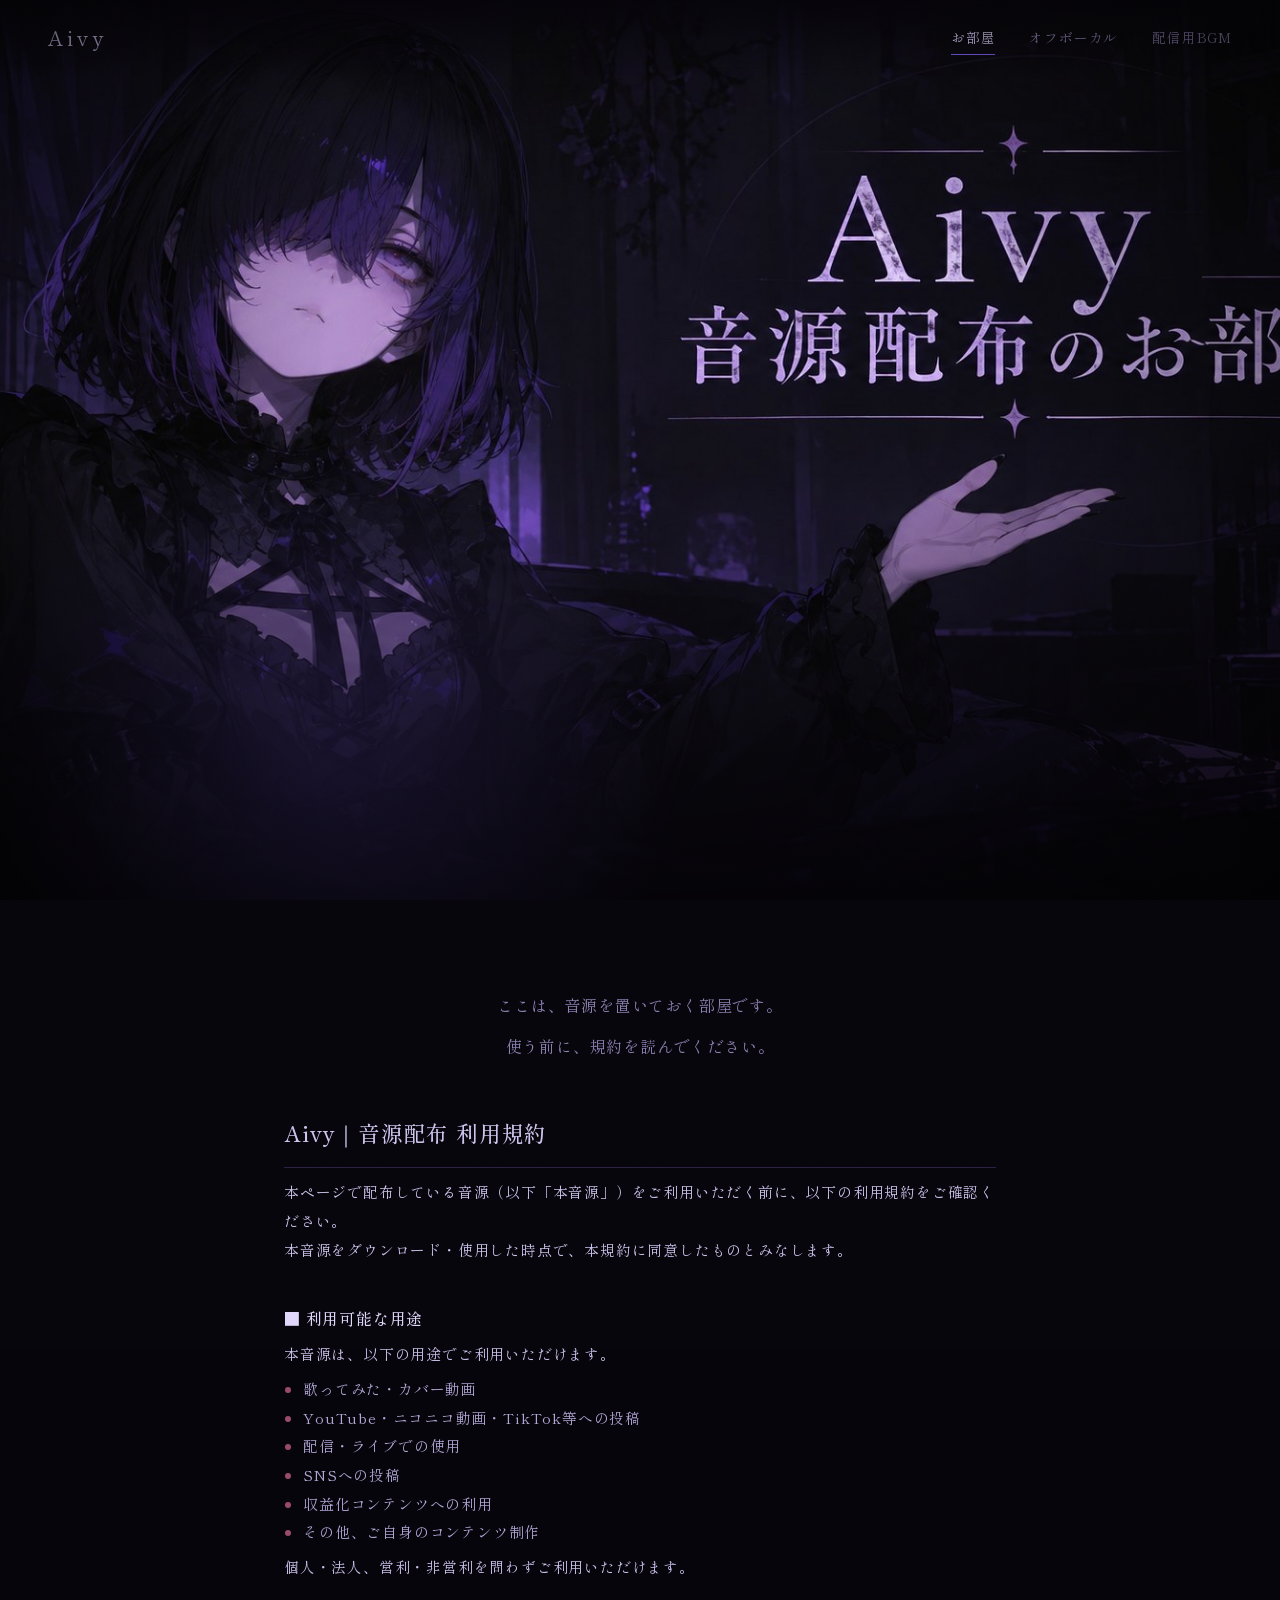
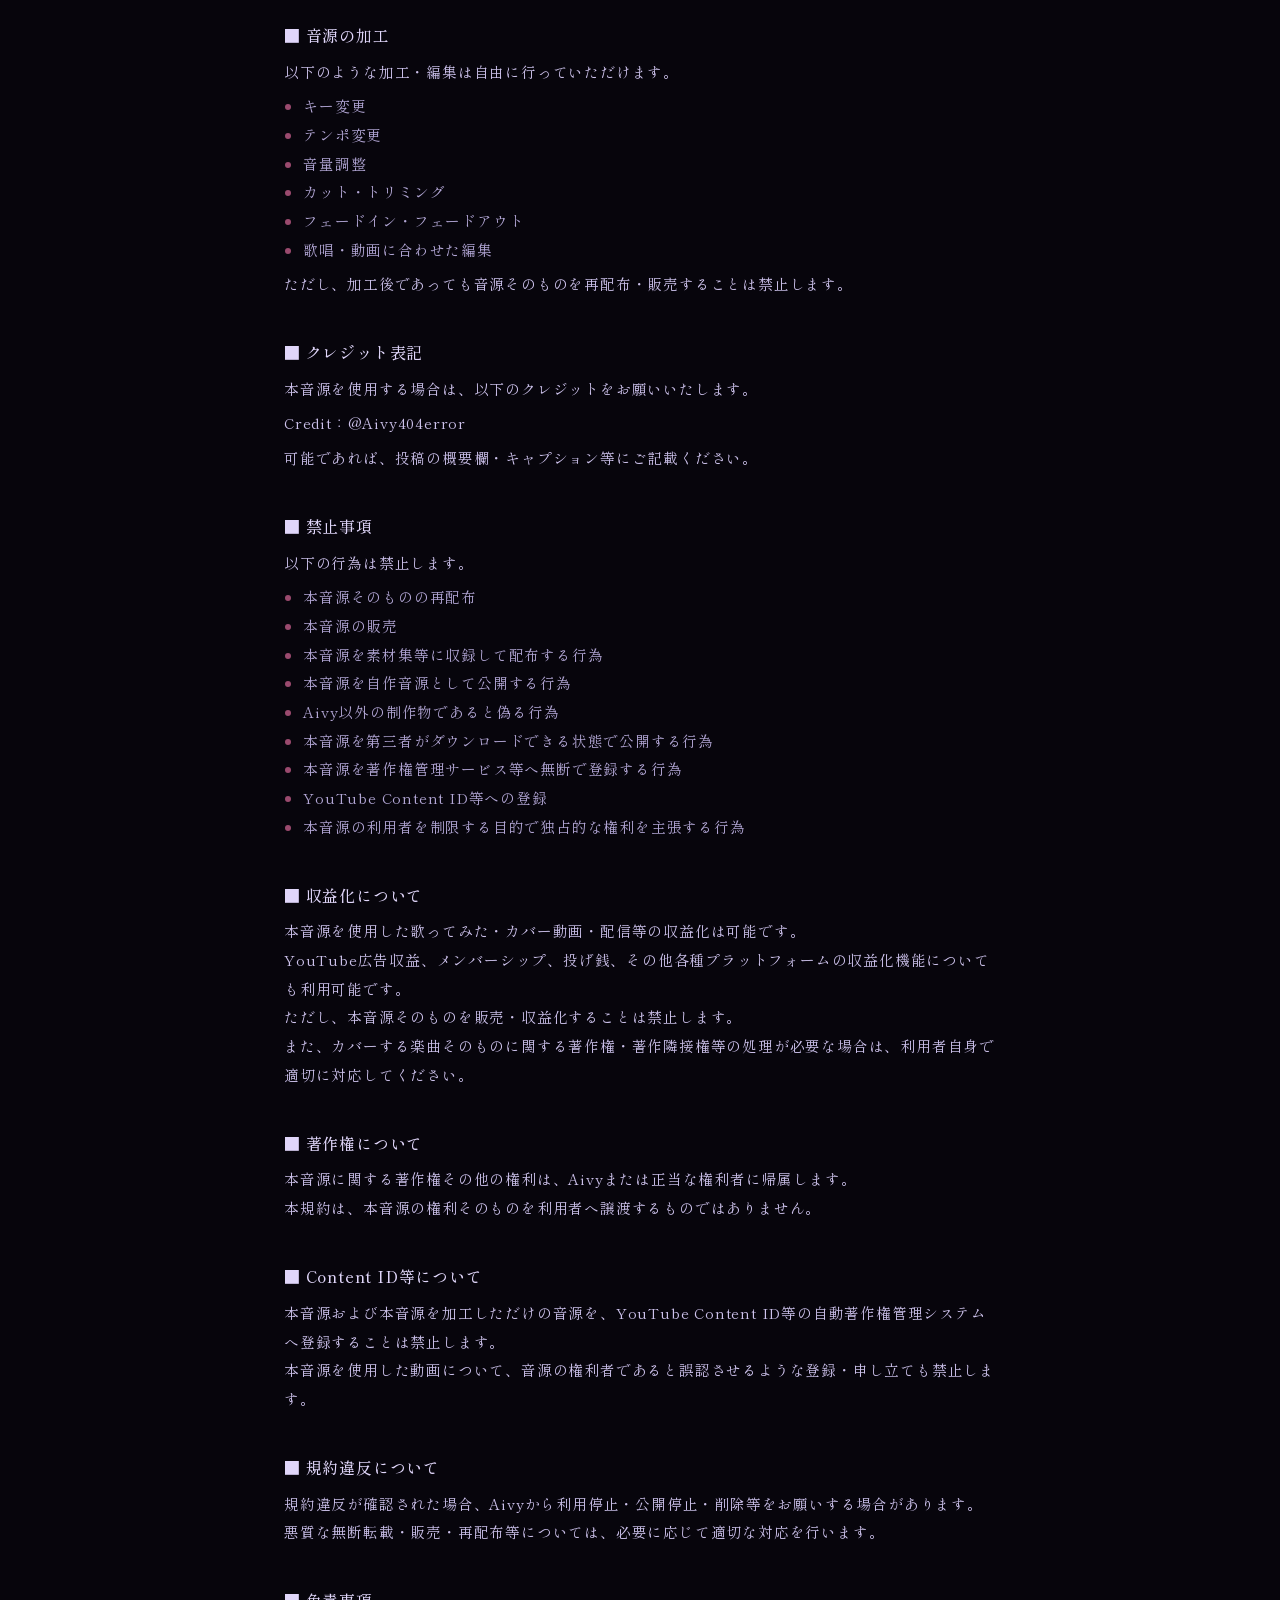
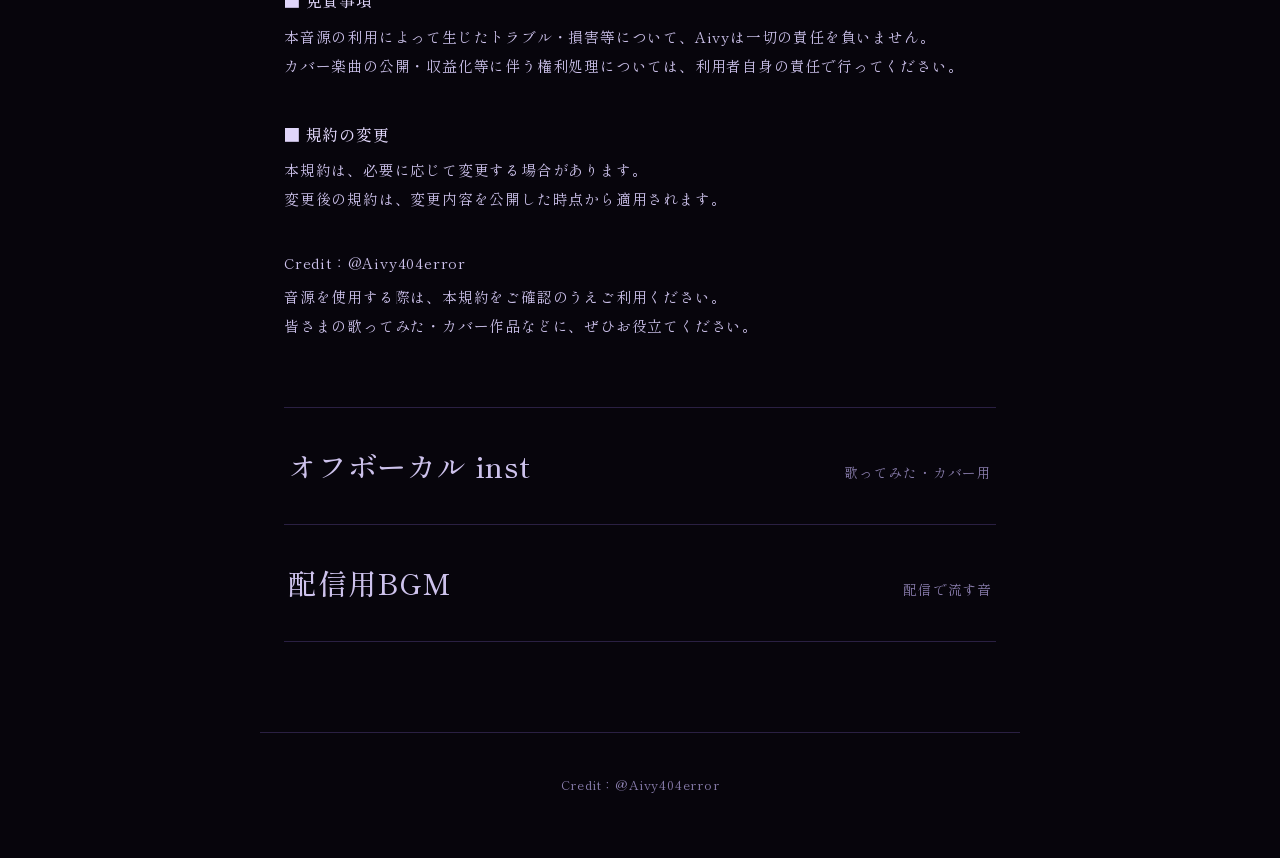
<file: index.html>
<!DOCTYPE html>
<html lang="ja">
<head>
<meta charset="utf-8">
<meta name="viewport" content="width=device-width,initial-scale=1">
<title>Aivy｜音源配布のお部屋</title>
<meta name="description" content="Aivy 音源配布のお部屋">
<meta property="og:image" content="assets/hero.jpg">
<link rel="preconnect" href="https://fonts.googleapis.com">
<link rel="preconnect" href="https://fonts.gstatic.com" crossorigin>
<link href="https://fonts.googleapis.com/css2?family=Shippori+Mincho:wght@400;500&display=swap" rel="stylesheet">
<link rel="stylesheet" href="style.css">
</head>
<body>
<canvas id="dust"></canvas>
<header class="nav"><a class="logo" href="index.html">Aivy</a>
<nav><a href="index.html" aria-current="page">お部屋</a><a href="inst.html">オフボーカル</a><a href="bgm.html">配信用BGM</a></nav></header>
<main>
<section class="hero"><img src="[data-uri]" alt="Aivy 音源配布のお部屋。暗い部屋で、こちらに手を差し出す黒髪の少女"></section>
<div class="wrap lead"><p>ここは、音源を置いておく部屋です。</p><p>使う前に、規約を読んでください。</p></div>
<section class="wrap terms" id="terms" style="margin-top:10px">
<h2>Aivy｜音源配布 利用規約</h2>
<p>本ページで配布している音源（以下「本音源」）をご利用いただく前に、以下の利用規約をご確認ください。<br>本音源をダウンロード・使用した時点で、本規約に同意したものとみなします。</p>

<h3>■ 利用可能な用途</h3>
<p>本音源は、以下の用途でご利用いただけます。</p>
<ul><li>歌ってみた・カバー動画</li><li>YouTube・ニコニコ動画・TikTok等への投稿</li><li>配信・ライブでの使用</li><li>SNSへの投稿</li><li>収益化コンテンツへの利用</li><li>その他、ご自身のコンテンツ制作</li></ul>
<p>個人・法人、営利・非営利を問わずご利用いただけます。</p>

<h3>■ 音源の加工</h3>
<p>以下のような加工・編集は自由に行っていただけます。</p>
<ul><li>キー変更</li><li>テンポ変更</li><li>音量調整</li><li>カット・トリミング</li><li>フェードイン・フェードアウト</li><li>歌唱・動画に合わせた編集</li></ul>
<p>ただし、加工後であっても音源そのものを再配布・販売することは禁止します。</p>

<h3>■ クレジット表記</h3>
<p>本音源を使用する場合は、以下のクレジットをお願いいたします。</p>
<p>Credit：@Aivy404error</p>
<p>可能であれば、投稿の概要欄・キャプション等にご記載ください。</p>

<h3>■ 禁止事項</h3>
<p>以下の行為は禁止します。</p>
<ul><li>本音源そのものの再配布</li><li>本音源の販売</li><li>本音源を素材集等に収録して配布する行為</li><li>本音源を自作音源として公開する行為</li><li>Aivy以外の制作物であると偽る行為</li><li>本音源を第三者がダウンロードできる状態で公開する行為</li><li>本音源を著作権管理サービス等へ無断で登録する行為</li><li>YouTube Content ID等への登録</li><li>本音源の利用者を制限する目的で独占的な権利を主張する行為</li></ul>

<h3>■ 収益化について</h3>
<p>本音源を使用した歌ってみた・カバー動画・配信等の収益化は可能です。<br>YouTube広告収益、メンバーシップ、投げ銭、その他各種プラットフォームの収益化機能についても利用可能です。<br>ただし、本音源そのものを販売・収益化することは禁止します。<br>また、カバーする楽曲そのものに関する著作権・著作隣接権等の処理が必要な場合は、利用者自身で適切に対応してください。</p>

<h3>■ 著作権について</h3>
<p>本音源に関する著作権その他の権利は、Aivyまたは正当な権利者に帰属します。<br>本規約は、本音源の権利そのものを利用者へ譲渡するものではありません。</p>

<h3>■ Content ID等について</h3>
<p>本音源および本音源を加工しただけの音源を、YouTube Content ID等の自動著作権管理システムへ登録することは禁止します。<br>本音源を使用した動画について、音源の権利者であると誤認させるような登録・申し立ても禁止します。</p>

<h3>■ 規約違反について</h3>
<p>規約違反が確認された場合、Aivyから利用停止・公開停止・削除等をお願いする場合があります。<br>悪質な無断転載・販売・再配布等については、必要に応じて適切な対応を行います。</p>

<h3>■ 免責事項</h3>
<p>本音源の利用によって生じたトラブル・損害等について、Aivyは一切の責任を負いません。<br>カバー楽曲の公開・収益化等に伴う権利処理については、利用者自身の責任で行ってください。</p>

<h3>■ 規約の変更</h3>
<p>本規約は、必要に応じて変更する場合があります。<br>変更後の規約は、変更内容を公開した時点から適用されます。</p>

<p style="margin-top:2.4em">Credit：@Aivy404error</p>
<p>音源を使用する際は、本規約をご確認のうえご利用ください。<br>皆さまの歌ってみた・カバー作品などに、ぜひお役立てください。</p>
</section>
<div class="doors" style="padding-top:60px">
<a class="door" href="inst.html"><b>オフボーカル inst</b><span>歌ってみた・カバー用</span></a>
<a class="door" href="bgm.html"><b>配信用BGM</b><span>配信で流す音</span></a>
</div>
</main>
<footer>Credit：@Aivy404error</footer>
<script src="fx.js"></script>
</body>
</html>
</file>
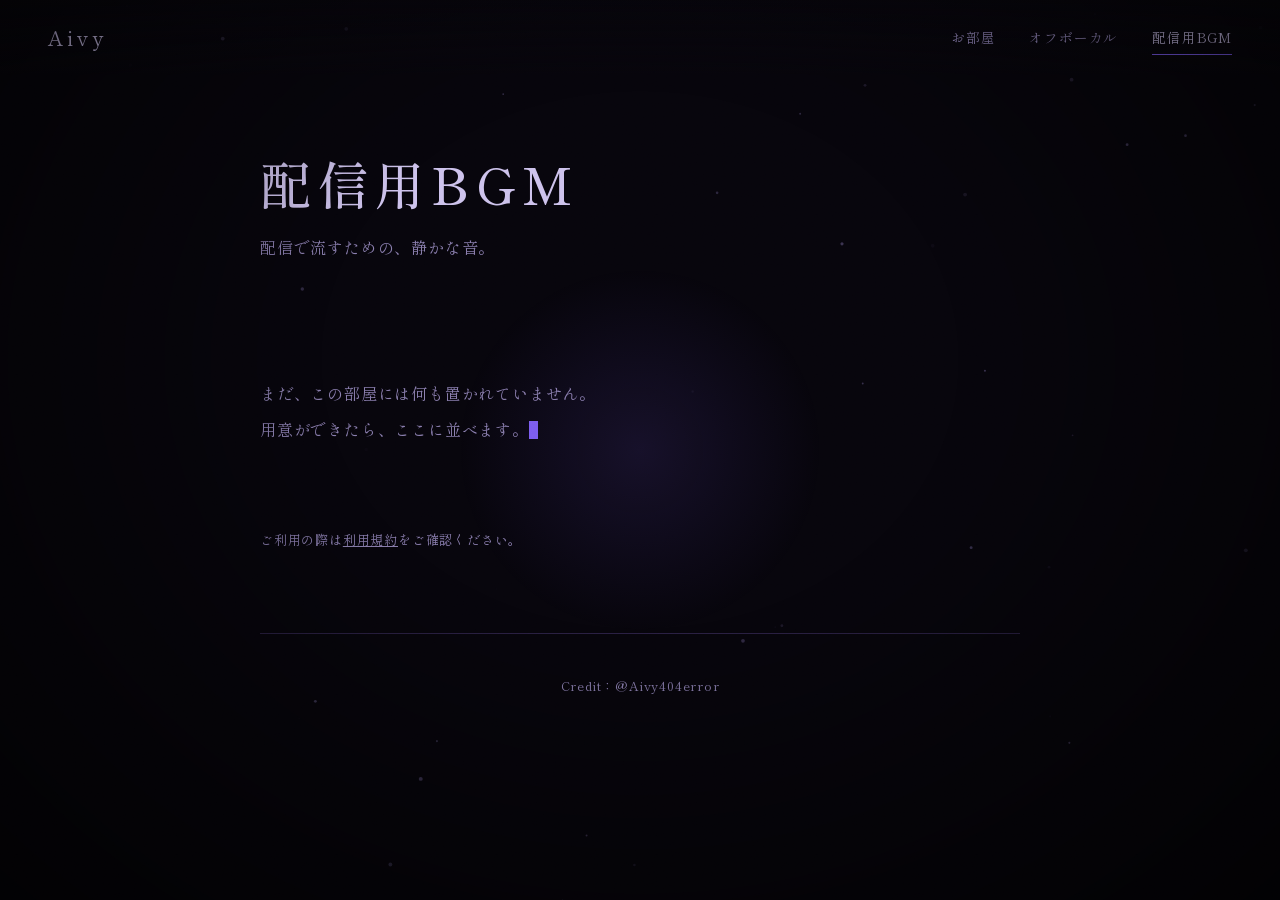
<file: bgm.html>
<!DOCTYPE html>
<html lang="ja">
<head>
<meta charset="utf-8">
<meta name="viewport" content="width=device-width,initial-scale=1">
<title>配信用BGM｜Aivy</title>
<meta name="description" content="Aivy 音源配布のお部屋">
<meta property="og:image" content="assets/hero.jpg">
<link rel="preconnect" href="https://fonts.googleapis.com">
<link rel="preconnect" href="https://fonts.gstatic.com" crossorigin>
<link href="https://fonts.googleapis.com/css2?family=Shippori+Mincho:wght@400;500&display=swap" rel="stylesheet">
<link rel="stylesheet" href="style.css">
</head>
<body>
<canvas id="dust"></canvas>
<header class="nav"><a class="logo" href="index.html">Aivy</a>
<nav><a href="index.html">お部屋</a><a href="inst.html">オフボーカル</a><a href="bgm.html" aria-current="page">配信用BGM</a></nav></header>
<main class="wrap page">
<h1 class="glitch">配信用BGM</h1>
<p class="sub">配信で流すための、静かな音。</p>
<div class="empty"><p>まだ、この部屋には何も置かれていません。</p><p>用意ができたら、ここに並べます。<span class="cur"></span></p></div>
<p class="note">ご利用の際は<a href="index.html#terms">利用規約</a>をご確認ください。</p>
</main>
<footer>Credit：@Aivy404error</footer>
<script src="fx.js"></script>
</body>
</html>
</file>
<file: style.css>
:root{--bg:#07050c;--bg2:#100b1c;--line:#2a2043;--ink:#cdc2ec;--dim:#8a7eae;--vio:#7b5cf0;--rose:#9a4a6e}
*{box-sizing:border-box}
html{scroll-behavior:smooth}
body{margin:0;background:var(--bg);color:var(--ink);font-family:"Shippori Mincho","Hiragino Mincho ProN","Yu Mincho",serif;line-height:1.95;letter-spacing:.05em;overflow-x:hidden}
body::before{content:"";position:fixed;inset:0;z-index:50;pointer-events:none;background:radial-gradient(ellipse at 50% 40%,transparent 35%,rgba(0,0,0,.75) 100%)}
body::after{content:"";position:fixed;inset:-50%;z-index:51;pointer-events:none;opacity:.09;mix-blend-mode:overlay;background-image:url("data:image/svg+xml;utf8,<svg xmlns='http://www.w3.org/2000/svg' width='160' height='160'><filter id='n'><feTurbulence type='fractalNoise' baseFrequency='.9' numOctaves='2'/></filter><rect width='160' height='160' filter='url(%23n)'/></svg>");animation:grain 1s steps(6) infinite}
@keyframes grain{0%{transform:translate(0,0)}20%{transform:translate(-3%,2%)}40%{transform:translate(2%,-3%)}60%{transform:translate(-2%,-1%)}80%{transform:translate(3%,3%)}100%{transform:translate(0,0)}}
#dust{position:fixed;inset:0;width:100%;height:100%;z-index:2;pointer-events:none}
.light{position:fixed;inset:0;z-index:3;pointer-events:none;background:radial-gradient(260px circle at var(--x,50%) var(--y,50%),rgba(123,92,240,.13),transparent 70%)}
a{color:inherit}
:focus-visible{outline:1px solid var(--vio);outline-offset:4px}
.nav{position:fixed;top:0;left:0;right:0;z-index:20;display:flex;justify-content:space-between;align-items:center;padding:18px clamp(18px,4vw,48px);background:linear-gradient(rgba(7,5,12,.92),transparent)}
.nav .logo{font-size:1.25rem;text-decoration:none;letter-spacing:.2em}
.nav nav{display:flex;gap:clamp(14px,3vw,34px);font-size:.85rem}
.nav nav a{text-decoration:none;color:var(--dim);padding:4px 0;border-bottom:1px solid transparent;transition:color .3s,border-color .3s}
.nav nav a:hover,.nav nav a[aria-current]{color:var(--ink);border-color:var(--vio)}
main,footer{position:relative;z-index:5}
.hero{position:relative;height:100svh;min-height:520px;overflow:hidden;animation:rise 3s ease-out both}
@keyframes rise{from{opacity:0;filter:brightness(0)}to{opacity:1;filter:none}}
.hero img{width:100%;height:100%;object-fit:cover;object-position:35% center;display:block}
.hero::after{content:"";position:absolute;inset:0;background:linear-gradient(transparent 55%,var(--bg));pointer-events:none}
.hero::before{content:"";position:absolute;left:-10%;bottom:-20%;width:70%;height:70%;z-index:1;background:radial-gradient(circle,rgba(123,92,240,.22),transparent 65%);animation:breathe 7s ease-in-out infinite;pointer-events:none}
@keyframes breathe{50%{opacity:.25;transform:scale(1.15)}}
.wrap{max-width:760px;margin:0 auto;padding:0 24px}
.lead{padding:clamp(40px,8vw,90px) 0 30px;text-align:center;color:var(--dim)}
.lead p{margin:0 0 .6em}
.doors{max-width:760px;margin:0 auto;padding:0 24px 90px}
.door{display:flex;justify-content:space-between;align-items:baseline;gap:20px;padding:30px 4px;border-top:1px solid var(--line);text-decoration:none;transition:padding .4s,background .4s}
.door:last-child{border-bottom:1px solid var(--line)}
.door:hover{padding-left:18px;background:linear-gradient(90deg,rgba(123,92,240,.1),transparent)}
.door b{font-weight:500;font-size:clamp(1.3rem,3.5vw,1.8rem)}
.door span{color:var(--dim);font-size:.85rem;text-align:right}
.page{padding:clamp(110px,16vw,150px) 0 80px}
h1{font-weight:500;font-size:clamp(2rem,6vw,3.2rem);margin:0 0 .3em;line-height:1.3;letter-spacing:.12em}
.glitch{animation:glitch 9s infinite}
@keyframes glitch{0%,93%,100%{text-shadow:none;transform:none}94%{text-shadow:3px 0 var(--rose),-3px 0 var(--vio);transform:translateX(2px)}96%{text-shadow:-4px 0 var(--rose),4px 0 var(--vio);transform:translateX(-3px) skewX(4deg)}98%{text-shadow:2px 0 var(--vio);transform:none}}
.sub{color:var(--dim);margin:0 0 50px}
.track{border:1px solid var(--line);background:linear-gradient(160deg,var(--bg2),rgba(7,5,12,.6));padding:clamp(24px,5vw,42px);position:relative}
.track::before{content:"";position:absolute;left:-1px;top:20%;bottom:20%;width:2px;background:var(--rose)}
.track h2{font-weight:500;font-size:1.5rem;margin:0 0 .2em}
.meta{color:var(--dim);font-size:.85rem;margin:0 0 28px}
.dl{display:inline-block;padding:14px 38px;border:1px solid var(--vio);color:var(--ink);text-decoration:none;background:rgba(123,92,240,.12);transition:background .3s,box-shadow .3s}
.dl:hover{background:rgba(123,92,240,.3);box-shadow:0 0 28px rgba(123,92,240,.45)}
.note{font-size:.8rem;color:var(--dim);margin:18px 0 0}
.terms{margin-top:80px}
.terms h2{font-weight:500;font-size:1.35rem;margin:0 0 .5em;padding-bottom:.6em;border-bottom:1px solid var(--line)}
.terms h3{font-weight:500;font-size:1rem;margin:2.4em 0 .4em;color:#e0d6fa}
.terms p{margin:.4em 0;font-size:.92rem}
.terms ul{margin:.4em 0;padding-left:1.3em;font-size:.92rem;color:#b3a7d6}
.terms li::marker{color:var(--rose)}
.empty{padding:60px 0;color:var(--dim)}
.empty p{margin:.3em 0}
.empty .cur{display:inline-block;width:.6em;height:1.1em;background:var(--vio);vertical-align:-.2em;animation:blink 1.2s steps(1) infinite}
@keyframes blink{50%{opacity:0}}
footer{text-align:center;padding:40px 24px 60px;color:var(--dim);font-size:.8rem;border-top:1px solid var(--line);max-width:760px;margin:0 auto}
@media (max-aspect-ratio:1/1){.hero{height:auto;min-height:0;margin-top:56px}.hero img{height:auto;aspect-ratio:16/9}}
@media (prefers-reduced-motion:reduce){*,*::before,*::after{animation:none!important;transition:none!important}}
.player{display:flex;align-items:center;gap:18px;margin:0 0 8px;flex-wrap:wrap}
.play{width:52px;height:52px;border-radius:50%;border:1px solid var(--vio);background:rgba(123,92,240,.12);cursor:pointer;display:grid;place-items:center;transition:box-shadow .3s,background .3s;flex:none}
.play:hover{background:rgba(123,92,240,.3);box-shadow:0 0 24px rgba(123,92,240,.5)}
.play i{width:0;height:0;border-left:13px solid var(--ink);border-top:8px solid transparent;border-bottom:8px solid transparent;margin-left:4px}
.play.on i{width:12px;height:14px;border:0;margin:0;border-left:4px solid var(--ink);border-right:4px solid var(--ink)}
.wave{flex:1;min-width:200px;height:56px;display:flex;align-items:center;gap:2px;cursor:pointer}
.wave b{flex:1;background:#33274f;border-radius:1px;transition:background .15s}
.wave b.p{background:var(--vio)}
.time{font-size:.8rem;color:var(--dim);font-variant-numeric:tabular-nums;width:100%;text-align:right}
@media(min-width:600px){.time{width:auto}}
.track .dl{margin-top:14px}
</file>
